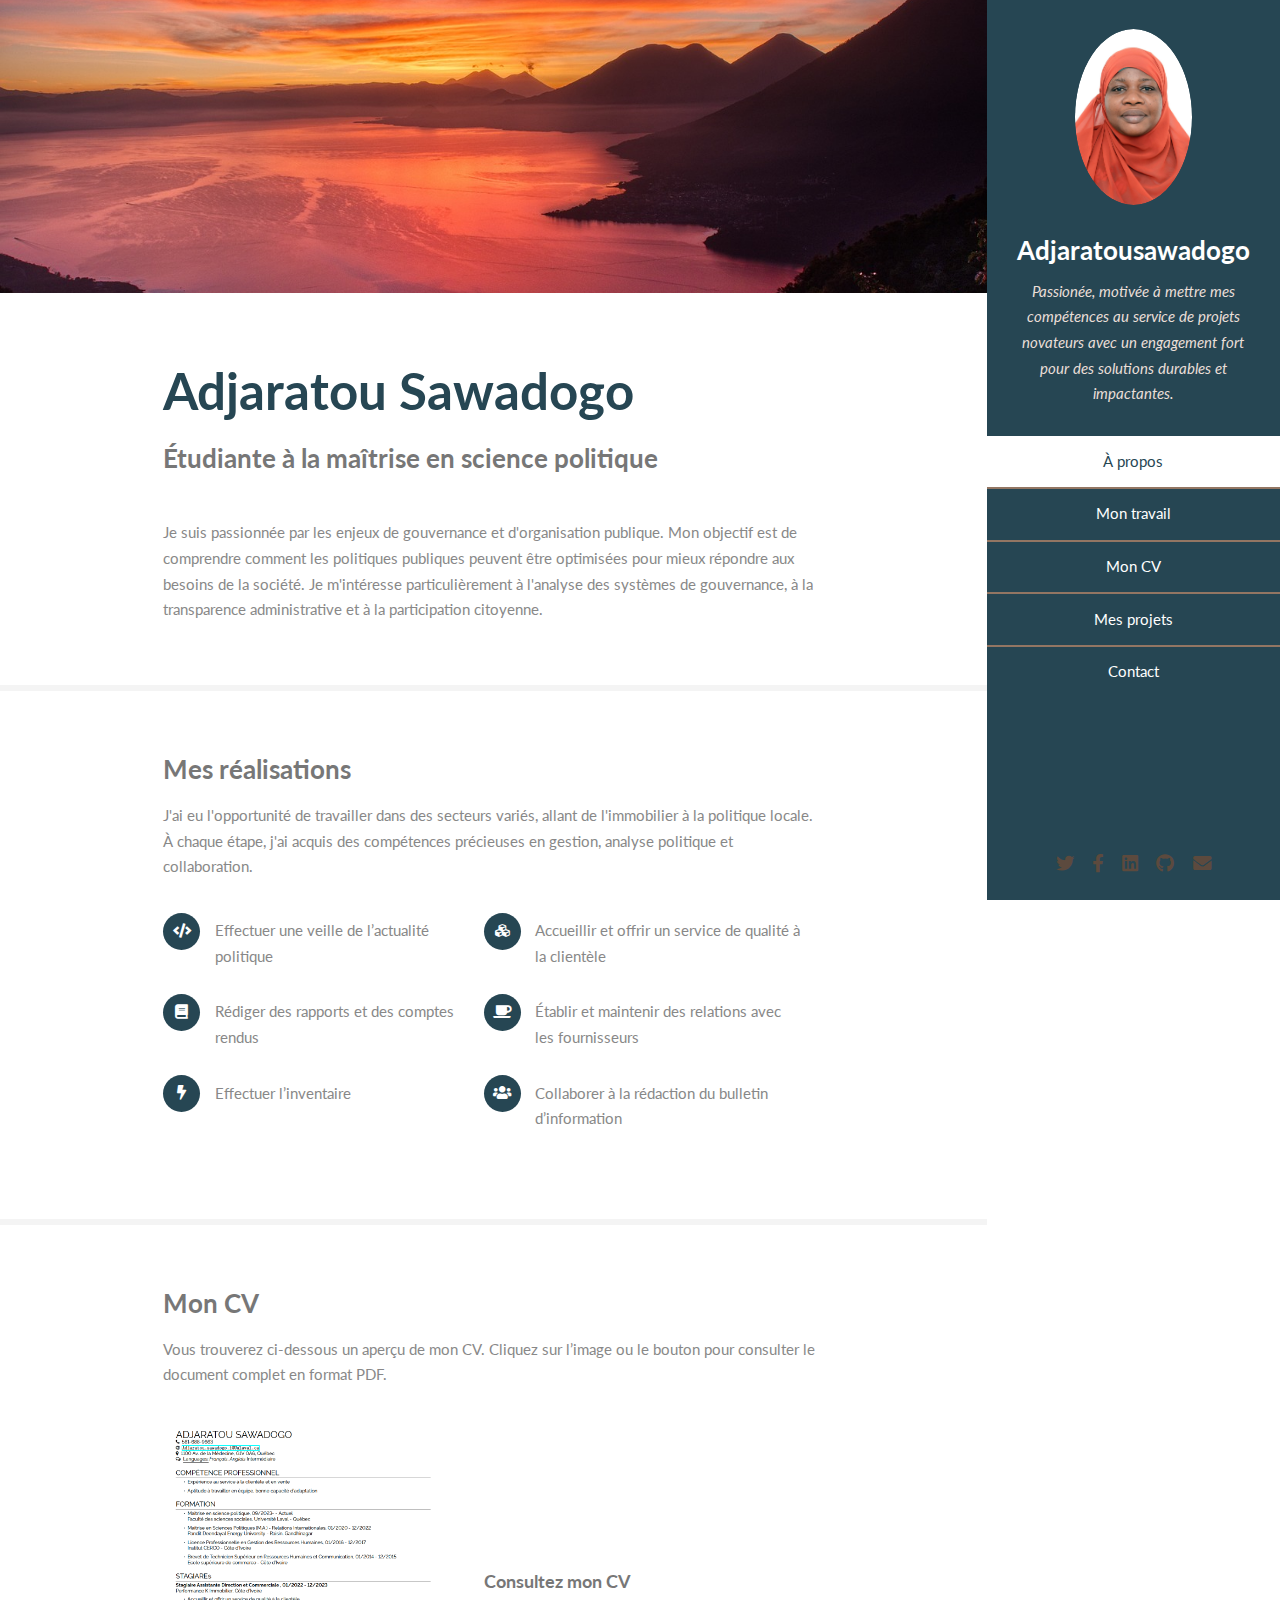
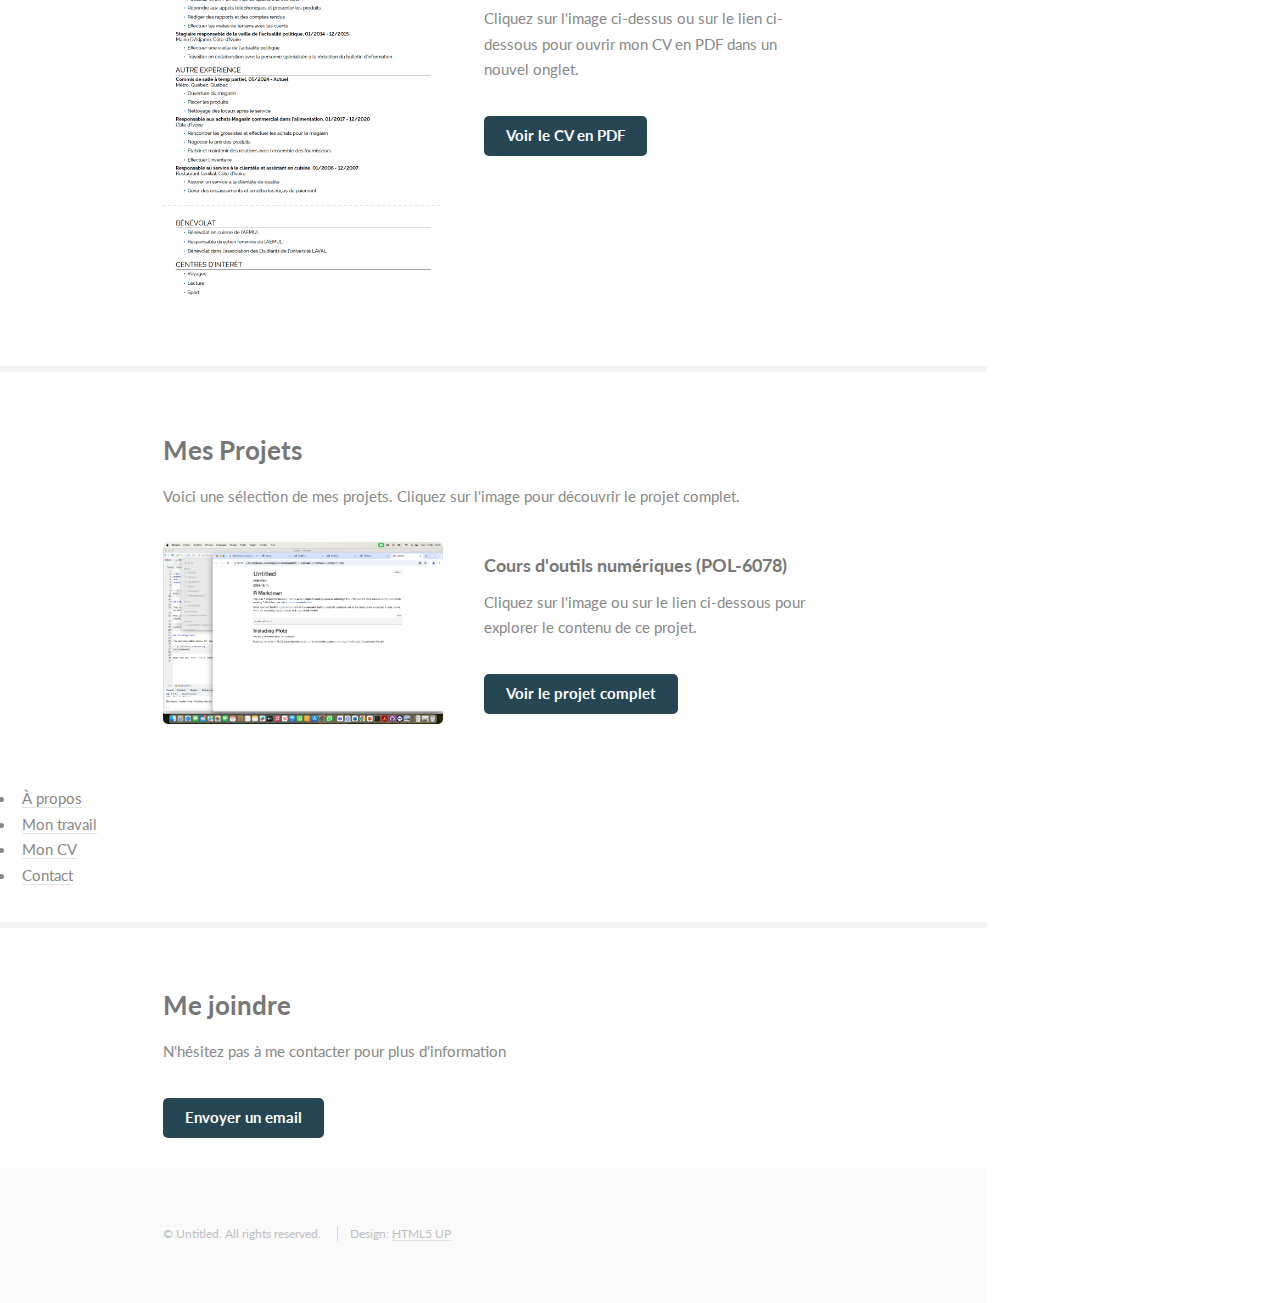
<file: index.html>
<!doctype html>
<!--
	Read Only by HTML5 UP
	html5up.net | @ajlkn
	Free for personal and commercial use under the CCA 3.0 license (html5up.net/license)
-->
<html>
  <head>
    <title>Peace</title>
    <meta charset="utf-8" />
    <meta
      name="viewport"
      content="width=device-width, initial-scale=1, user-scalable=no"
    />
    <link rel="stylesheet" href="assets/css/main.css" />
  </head>
  <body class="is-preload">
    <!-- Header -->
    <section id="header">
      <header>
        <span class="image avatar">
    <img src="images/adjara.jpeg" alt="Avatar">
    </span>
        <h1 id="logo"><a href="#">Adjaratousawadogo</a></h1>
        <p>
          
Passionée,  motivée à mettre mes compétences au service de projets novateurs avec un engagement fort pour des solutions durables et impactantes.<br />
           
        </p>
      </header>
      <nav id="nav">
        <ul>
          <li><a href="#one" class="active">À propos</a></li>
          <li><a href="#two">Mon travail</a></li>
          <li><a href="#three">Mon CV</a></li>
          <li><a href="#projets">Mes projets</a></li>
          <li><a href="#four">Contact</a></li>
          
        </ul>
      </nav>
      <footer>
        <ul class="icons">
          <li>
            <!-- Vous pouvez mettre en hyperlien vos reseaux sociaux en modifiant la valeur de href-->
            <a hrf="https://x.com/MLB/" class="icon brands fa-twitter"
              ><span class="label">Twitter</span></a
            >
          </li>
          <li>
            <a href="#" class="icon brands fa-facebook-f"
              ><span class="label">Facebook</span></a
            >
          </li>
          <li>
            <a href="#" class="icon brands fa-linkedin"
              ><span class="label">LinkedIn</span></a
            >
          </li>
          <li>
            <a href="#" class="icon brands fa-github"
              ><span class="label">Github</span></a
            >
          </li>
          <li>
            <a href="#" class="icon solid fa-envelope"
              ><span class="label">Email</span></a
            >
          </li>
        </ul>
      </footer>
    </section>

    <!-- Wrapper -->
    <div id="wrapper">
      <!-- Main -->
      <div id="main">
        <!-- One -->
        <section id="one">
          <div class="image main" data-position="center">
            <img src="images/peace.jpg" alt="" />
          </div>
          <div class="container">
            <header class="major">
              <h2>Adjaratou Sawadogo</h2>
              <p> Étudiante à la maîtrise en science politique 
</p>
            </header>
            <p>
      Je suis passionnée par les enjeux de gouvernance et d'organisation publique. Mon objectif est de comprendre comment les politiques publiques peuvent être optimisées pour mieux répondre aux besoins de la société. Je m'intéresse particulièrement à l'analyse des systèmes de gouvernance, à la transparence administrative et à la participation citoyenne. 
            </p>
          </div>
        </section>

        <!-- Two -->
        <section id="two">
          <div class="container">
            <h3>Mes réalisations</h3>
            <p>
              J'ai eu l'opportunité de travailler dans des secteurs variés, allant de l'immobilier à la politique locale. À chaque étape, j'ai acquis des compétences précieuses en gestion, analyse politique et collaboration.
            </p>
            <ul class="feature-icons">
              <li class="icon solid fa-code">
                	Effectuer une veille de l’actualité politique
              </li>
              <li class="icon solid fa-cubes">
                	Accueillir et offrir un service de qualité à la clientèle
              </li>
              <li class="icon solid fa-book">
                Rédiger des rapports et des comptes rendus
              </li>
              <li class="icon solid fa-coffee">	Établir et maintenir des relations avec les fournisseurs</li>
              <li class="icon solid fa-bolt">	Effectuer l’inventaire</li>
              <li class="icon solid fa-users">Collaborer à la rédaction du bulletin d’information</li>
            </ul>
          </div>
        </section>

        <!-- Three -->
	<section id="three">
	  <div class="container">
	    <h3>Mon CV</h3>
	    <p>
	      Vous trouverez ci-dessous un aperçu de mon CV. Cliquez sur l’image ou le bouton pour consulter le document complet en format PDF.
	    </p>
	    <div class="features">
	      <article>
		<!-- Aperçu du CV en image -->
		<a href="cv/AdjaratouCVLatex.pdf" class="image" target="_blank">
		  <img src="cv/cv.png" alt="Aperçu du CV" />
		</a>
		<div class="inner">
		  <h4>Consultez mon CV</h4>
		  <p>
		    Cliquez sur l'image ci-dessus ou sur le lien ci-dessous pour ouvrir mon CV en PDF dans un nouvel onglet.
		  </p>
		  <!-- Lien direct vers le CV en PDF -->
		  <p>
		    <a href="cv/AdjaratouCVLatex.pdf" target="_blank" class="button primary">
		      Voir le CV en PDF
		    </a>
		  </p>
		</div>
	      </article>
	    </div>
	  </div>
	</section>
<!-- Mes projets -->
	<section id="projets">
	  <div class="container">
	    <h3>Mes Projets</h3>
	    <p>
	      Voici une sélection de mes projets. Cliquez sur l'image pour découvrir le projet complet.
	    </p>
	    <div class="features">
	      <article>
	        <!-- Aperçu du projet en image -->
		<a href="cv/projet.html" class="image" target="_blank">
		  <img src="cv/projet.png" alt="Aperçu du projet" />
		</a>
	        <div class="inner">
	          <h4>Cours d'outils numériques (POL-6078)</h4>
	          <p>
	            Cliquez sur l'image ou sur le lien ci-dessous pour explorer le contenu de ce projet.
	          </p>
	          <!-- Lien direct vers le projet -->
	          <p>
	            <a href="cv/projet.html" target="_blank" class="button primary">
	              Voir le projet complet
	            </a>
	          </p>
	        </div>
	      </article>
	    </div>
	  </div>
	</section>
	       <nav id="nav">
   <ul>
     <li><a href="#one" class="active">À propos</a></li>
     <li><a href="#two">Mon travail</a></li>
     <li><a href="#three">Mon CV</a></li>
     <li><a href="#four">Contact</a></li>
   </ul>
 </nav>

        <!-- Four -->
        <section id="four">
          <div class="container">
            <h3>Me joindre</h3>
            <p>
              N'hésitez pas à me contacter pour plus d'information
            </p>
            <div class="row gtr-uniform">
              <div class="col-12">
                <a
                  href="mailto:adjaratousawadogo771@gmail.com?subject=Sujet&body=Votre message ici."
                  class="button primary"
                >
                  Envoyer un email
                </a>
                
                
              </div>
            </div>
          </div>
        </section>
        <!-- Five -->
        <!-- -->
      </div>

      <!-- Footer -->
      <section id="footer">
        <div class="container">
          <ul class="copyright">
            <li>&copy; Untitled. All rights reserved.</li>
            <li>Design: <a href="http://html5up.net">HTML5 UP</a></li>
          </ul>
        </div>
      </section>
    </div>

    <!-- Scripts -->
    <script src="assets/js/jquery.min.js"></script>
    <script src="assets/js/jquery.scrollex.min.js"></script>
    <script src="assets/js/jquery.scrolly.min.js"></script>
    <script src="assets/js/browser.min.js"></script>
    <script src="assets/js/breakpoints.min.js"></script>
    <script src="assets/js/util.js"></script>
    <script src="assets/js/main.js"></script>
  </body>
</html>
</file>
<file: assets/css/main.css>
@import url("fontawesome-all.min.css");
@import url("https://fonts.googleapis.com/css?family=Lato:400,400italic,700,700italic|Source+Code+Pro:400");

/*
	Read Only by HTML5 UP
	html5up.net | @ajlkn
	Free for personal and commercial use under the CCA 3.0 license (html5up.net/license)
*/

html,
body,
div,
span,
applet,
object,
iframe,
h1,
h2,
h3,
h4,
h5,
h6,
p,
blockquote,
pre,
a,
abbr,
acronym,
address,
big,
cite,
code,
del,
dfn,
em,
img,
ins,
kbd,
q,
s,
samp,
small,
strike,
strong,
sub,
sup,
tt,
var,
b,
u,
i,
center,
dl,
dt,
dd,
ol,
ul,
li,
fieldset,
form,
label,
legend,
table,
caption,
tbody,
tfoot,
thead,
tr,
th,
td,
article,
aside,
canvas,
details,
embed,
figure,
figcaption,
footer,
header,
hgroup,
menu,
nav,
output,
ruby,
section,
summary,
time,
mark,
audio,
video {
  margin: 0;
  padding: 0;
  border: 0;
  font-size: 100%;
  font: inherit;
  vertical-align: baseline;
}

article,
aside,
details,
figcaption,
figure,
footer,
header,
hgroup,
menu,
nav,
section {
  display: block;
}

body {
  line-height: 1;
}

ol,
ul {
  list-style: none;
}

blockquote,
q {
  quotes: none;
}

blockquote:before,
blockquote:after,
q:before,
q:after {
  content: "";
  content: none;
}

table {
  border-collapse: collapse;
  border-spacing: 0;
}

body {
  -webkit-text-size-adjust: none;
}

mark {
  background-color: transparent;
  color: inherit;
}

input::-moz-focus-inner {
  border: 0;
  padding: 0;
}

input,
select,
textarea {
  -moz-appearance: none;
  -webkit-appearance: none;
  -ms-appearance: none;
  appearance: none;
}

/* Basic */

html {
  box-sizing: border-box;
}

*,
*:before,
*:after {
  box-sizing: inherit;
}

body {
  background: #fff;
}

body.is-preload *,
body.is-preload *:before,
body.is-preload *:after {
  -moz-animation: none !important;
  -webkit-animation: none !important;
  -ms-animation: none !important;
  animation: none !important;
  -moz-transition: none !important;
  -webkit-transition: none !important;
  -ms-transition: none !important;
  transition: none !important;
}

body,
input,
select,
textarea {
  color: #888;
  font-family: "Lato", sans-serif;
  font-size: 16pt;
  font-weight: 400;
  line-height: 1.75em;
}

a {
  -moz-transition:
    color 0.2s ease-in-out,
    border-color 0.2s ease-in-out;
  -webkit-transition:
    color 0.2s ease-in-out,
    border-color 0.2s ease-in-out;
  -ms-transition:
    color 0.2s ease-in-out,
    border-color 0.2s ease-in-out;
  transition:
    color 0.2s ease-in-out,
    border-color 0.2s ease-in-out;
  border-bottom: solid 1px #e4e4e4;
  color: inherit;
  text-decoration: none;
}

a:hover {
  border-bottom-color: transparent;
  color: #264653 !important;
}

strong,
b {
  color: #777;
  font-weight: 700;
}

em,
i {
  font-style: italic;
}

p {
  margin: 0 0 2.25em 0;
}

h1,
h2,
h3,
h4,
h5,
h6 {
  color: #777;
  font-weight: 700;
  line-height: 1em;
  margin: 0 0 0.5625em 0;
}

h1 a,
h2 a,
h3 a,
h4 a,
h5 a,
h6 a {
  border: 0;
  color: inherit;
  text-decoration: none;
}

h2 {
  font-size: 2em;
  line-height: 1.5em;
}

h3 {
  font-size: 1.75em;
  line-height: 1.5em;
}

h4 {
  font-size: 1.25em;
  line-height: 1.5em;
}

h5 {
  font-size: 0.9em;
  line-height: 1.5em;
}

h6 {
  font-size: 0.7em;
  line-height: 1.5em;
}

sub {
  font-size: 0.8em;
  position: relative;
  top: 0.5em;
}

sup {
  font-size: 0.8em;
  position: relative;
  top: -0.5em;
}

hr {
  border: 0;
  border-bottom: solid 2px #f4f4f4;
  margin: 2.25em 0;
}

hr.major {
  margin: 3.375em 0;
}

blockquote {
  border-left: solid 8px #e4e4e4;
  font-style: italic;
  margin: 0 0 2.25em 0;
  padding: 0.5em 0 0.5em 2em;
}

code {
  background: #555;
  border-radius: 5px;
  color: #fff;
  font-family: "Source Code Pro", monospace;
  font-size: 0.9em;
  margin: 0 0.25em;
  padding: 0.25em 0.65em;
}

pre {
  font-family: "Source Code Pro", monospace;
  font-size: 0.9em;
  margin: 0 0 2.25em 0;
}

pre code {
  -webkit-overflow-scrolling: touch;
  display: block;
  line-height: 1.5em;
  overflow-x: auto;
  padding: 1em 1.5em;
}

.align-left {
  text-align: left;
}

.align-center {
  text-align: center;
}

.align-right {
  text-align: right;
}

/* Row */

.row {
  display: flex;
  flex-wrap: wrap;
  box-sizing: border-box;
  align-items: stretch;
}

.row > * {
  box-sizing: border-box;
}

.row.gtr-uniform > * > :last-child {
  margin-bottom: 0;
}

.row.aln-left {
  justify-content: flex-start;
}

.row.aln-center {
  justify-content: center;
}

.row.aln-right {
  justify-content: flex-end;
}

.row.aln-top {
  align-items: flex-start;
}

.row.aln-middle {
  align-items: center;
}

.row.aln-bottom {
  align-items: flex-end;
}

.row > .imp {
  order: -1;
}

.row > .col-1 {
  width: 8.33333%;
}

.row > .off-1 {
  margin-left: 8.33333%;
}

.row > .col-2 {
  width: 16.66667%;
}

.row > .off-2 {
  margin-left: 16.66667%;
}

.row > .col-3 {
  width: 25%;
}

.row > .off-3 {
  margin-left: 25%;
}

.row > .col-4 {
  width: 33.33333%;
}

.row > .off-4 {
  margin-left: 33.33333%;
}

.row > .col-5 {
  width: 41.66667%;
}

.row > .off-5 {
  margin-left: 41.66667%;
}

.row > .col-6 {
  width: 50%;
}

.row > .off-6 {
  margin-left: 50%;
}

.row > .col-7 {
  width: 58.33333%;
}

.row > .off-7 {
  margin-left: 58.33333%;
}

.row > .col-8 {
  width: 66.66667%;
}

.row > .off-8 {
  margin-left: 66.66667%;
}

.row > .col-9 {
  width: 75%;
}

.row > .off-9 {
  margin-left: 75%;
}

.row > .col-10 {
  width: 83.33333%;
}

.row > .off-10 {
  margin-left: 83.33333%;
}

.row > .col-11 {
  width: 91.66667%;
}

.row > .off-11 {
  margin-left: 91.66667%;
}

.row > .col-12 {
  width: 100%;
}

.row > .off-12 {
  margin-left: 100%;
}

.row.gtr-0 {
  margin-top: 0;
  margin-left: 0em;
}

.row.gtr-0 > * {
  padding: 0 0 0 0em;
}

.row.gtr-0.gtr-uniform {
  margin-top: 0em;
}

.row.gtr-0.gtr-uniform > * {
  padding-top: 0em;
}

.row.gtr-25 {
  margin-top: 0;
  margin-left: -0.5em;
}

.row.gtr-25 > * {
  padding: 0 0 0 0.5em;
}

.row.gtr-25.gtr-uniform {
  margin-top: -0.5em;
}

.row.gtr-25.gtr-uniform > * {
  padding-top: 0.5em;
}

.row.gtr-50 {
  margin-top: 0;
  margin-left: -1em;
}

.row.gtr-50 > * {
  padding: 0 0 0 1em;
}

.row.gtr-50.gtr-uniform {
  margin-top: -1em;
}

.row.gtr-50.gtr-uniform > * {
  padding-top: 1em;
}

.row {
  margin-top: 0;
  margin-left: -2em;
}

.row > * {
  padding: 0 0 0 2em;
}

.row.gtr-uniform {
  margin-top: -2em;
}

.row.gtr-uniform > * {
  padding-top: 2em;
}

.row.gtr-150 {
  margin-top: 0;
  margin-left: -3em;
}

.row.gtr-150 > * {
  padding: 0 0 0 3em;
}

.row.gtr-150.gtr-uniform {
  margin-top: -3em;
}

.row.gtr-150.gtr-uniform > * {
  padding-top: 3em;
}

.row.gtr-200 {
  margin-top: 0;
  margin-left: -4em;
}

.row.gtr-200 > * {
  padding: 0 0 0 4em;
}

.row.gtr-200.gtr-uniform {
  margin-top: -4em;
}

.row.gtr-200.gtr-uniform > * {
  padding-top: 4em;
}

@media screen and (max-width: 1680px) {
  .row {
    display: flex;
    flex-wrap: wrap;
    box-sizing: border-box;
    align-items: stretch;
  }

  .row > * {
    box-sizing: border-box;
  }

  .row.gtr-uniform > * > :last-child {
    margin-bottom: 0;
  }

  .row.aln-left {
    justify-content: flex-start;
  }

  .row.aln-center {
    justify-content: center;
  }

  .row.aln-right {
    justify-content: flex-end;
  }

  .row.aln-top {
    align-items: flex-start;
  }

  .row.aln-middle {
    align-items: center;
  }

  .row.aln-bottom {
    align-items: flex-end;
  }

  .row > .imp-xlarge {
    order: -1;
  }

  .row > .col-1-xlarge {
    width: 8.33333%;
  }

  .row > .off-1-xlarge {
    margin-left: 8.33333%;
  }

  .row > .col-2-xlarge {
    width: 16.66667%;
  }

  .row > .off-2-xlarge {
    margin-left: 16.66667%;
  }

  .row > .col-3-xlarge {
    width: 25%;
  }

  .row > .off-3-xlarge {
    margin-left: 25%;
  }

  .row > .col-4-xlarge {
    width: 33.33333%;
  }

  .row > .off-4-xlarge {
    margin-left: 33.33333%;
  }

  .row > .col-5-xlarge {
    width: 41.66667%;
  }

  .row > .off-5-xlarge {
    margin-left: 41.66667%;
  }

  .row > .col-6-xlarge {
    width: 50%;
  }

  .row > .off-6-xlarge {
    margin-left: 50%;
  }

  .row > .col-7-xlarge {
    width: 58.33333%;
  }

  .row > .off-7-xlarge {
    margin-left: 58.33333%;
  }

  .row > .col-8-xlarge {
    width: 66.66667%;
  }

  .row > .off-8-xlarge {
    margin-left: 66.66667%;
  }

  .row > .col-9-xlarge {
    width: 75%;
  }

  .row > .off-9-xlarge {
    margin-left: 75%;
  }

  .row > .col-10-xlarge {
    width: 83.33333%;
  }

  .row > .off-10-xlarge {
    margin-left: 83.33333%;
  }

  .row > .col-11-xlarge {
    width: 91.66667%;
  }

  .row > .off-11-xlarge {
    margin-left: 91.66667%;
  }

  .row > .col-12-xlarge {
    width: 100%;
  }

  .row > .off-12-xlarge {
    margin-left: 100%;
  }

  .row.gtr-0 {
    margin-top: 0;
    margin-left: 0em;
  }

  .row.gtr-0 > * {
    padding: 0 0 0 0em;
  }

  .row.gtr-0.gtr-uniform {
    margin-top: 0em;
  }

  .row.gtr-0.gtr-uniform > * {
    padding-top: 0em;
  }

  .row.gtr-25 {
    margin-top: 0;
    margin-left: -0.5em;
  }

  .row.gtr-25 > * {
    padding: 0 0 0 0.5em;
  }

  .row.gtr-25.gtr-uniform {
    margin-top: -0.5em;
  }

  .row.gtr-25.gtr-uniform > * {
    padding-top: 0.5em;
  }

  .row.gtr-50 {
    margin-top: 0;
    margin-left: -1em;
  }

  .row.gtr-50 > * {
    padding: 0 0 0 1em;
  }

  .row.gtr-50.gtr-uniform {
    margin-top: -1em;
  }

  .row.gtr-50.gtr-uniform > * {
    padding-top: 1em;
  }

  .row {
    margin-top: 0;
    margin-left: -2em;
  }

  .row > * {
    padding: 0 0 0 2em;
  }

  .row.gtr-uniform {
    margin-top: -2em;
  }

  .row.gtr-uniform > * {
    padding-top: 2em;
  }

  .row.gtr-150 {
    margin-top: 0;
    margin-left: -3em;
  }

  .row.gtr-150 > * {
    padding: 0 0 0 3em;
  }

  .row.gtr-150.gtr-uniform {
    margin-top: -3em;
  }

  .row.gtr-150.gtr-uniform > * {
    padding-top: 3em;
  }

  .row.gtr-200 {
    margin-top: 0;
    margin-left: -4em;
  }

  .row.gtr-200 > * {
    padding: 0 0 0 4em;
  }

  .row.gtr-200.gtr-uniform {
    margin-top: -4em;
  }

  .row.gtr-200.gtr-uniform > * {
    padding-top: 4em;
  }
}

@media screen and (max-width: 1280px) {
  .row {
    display: flex;
    flex-wrap: wrap;
    box-sizing: border-box;
    align-items: stretch;
  }

  .row > * {
    box-sizing: border-box;
  }

  .row.gtr-uniform > * > :last-child {
    margin-bottom: 0;
  }

  .row.aln-left {
    justify-content: flex-start;
  }

  .row.aln-center {
    justify-content: center;
  }

  .row.aln-right {
    justify-content: flex-end;
  }

  .row.aln-top {
    align-items: flex-start;
  }

  .row.aln-middle {
    align-items: center;
  }

  .row.aln-bottom {
    align-items: flex-end;
  }

  .row > .imp-large {
    order: -1;
  }

  .row > .col-1-large {
    width: 8.33333%;
  }

  .row > .off-1-large {
    margin-left: 8.33333%;
  }

  .row > .col-2-large {
    width: 16.66667%;
  }

  .row > .off-2-large {
    margin-left: 16.66667%;
  }

  .row > .col-3-large {
    width: 25%;
  }

  .row > .off-3-large {
    margin-left: 25%;
  }

  .row > .col-4-large {
    width: 33.33333%;
  }

  .row > .off-4-large {
    margin-left: 33.33333%;
  }

  .row > .col-5-large {
    width: 41.66667%;
  }

  .row > .off-5-large {
    margin-left: 41.66667%;
  }

  .row > .col-6-large {
    width: 50%;
  }

  .row > .off-6-large {
    margin-left: 50%;
  }

  .row > .col-7-large {
    width: 58.33333%;
  }

  .row > .off-7-large {
    margin-left: 58.33333%;
  }

  .row > .col-8-large {
    width: 66.66667%;
  }

  .row > .off-8-large {
    margin-left: 66.66667%;
  }

  .row > .col-9-large {
    width: 75%;
  }

  .row > .off-9-large {
    margin-left: 75%;
  }

  .row > .col-10-large {
    width: 83.33333%;
  }

  .row > .off-10-large {
    margin-left: 83.33333%;
  }

  .row > .col-11-large {
    width: 91.66667%;
  }

  .row > .off-11-large {
    margin-left: 91.66667%;
  }

  .row > .col-12-large {
    width: 100%;
  }

  .row > .off-12-large {
    margin-left: 100%;
  }

  .row.gtr-0 {
    margin-top: 0;
    margin-left: 0em;
  }

  .row.gtr-0 > * {
    padding: 0 0 0 0em;
  }

  .row.gtr-0.gtr-uniform {
    margin-top: 0em;
  }

  .row.gtr-0.gtr-uniform > * {
    padding-top: 0em;
  }

  .row.gtr-25 {
    margin-top: 0;
    margin-left: -0.375em;
  }

  .row.gtr-25 > * {
    padding: 0 0 0 0.375em;
  }

  .row.gtr-25.gtr-uniform {
    margin-top: -0.375em;
  }

  .row.gtr-25.gtr-uniform > * {
    padding-top: 0.375em;
  }

  .row.gtr-50 {
    margin-top: 0;
    margin-left: -0.75em;
  }

  .row.gtr-50 > * {
    padding: 0 0 0 0.75em;
  }

  .row.gtr-50.gtr-uniform {
    margin-top: -0.75em;
  }

  .row.gtr-50.gtr-uniform > * {
    padding-top: 0.75em;
  }

  .row {
    margin-top: 0;
    margin-left: -1.5em;
  }

  .row > * {
    padding: 0 0 0 1.5em;
  }

  .row.gtr-uniform {
    margin-top: -1.5em;
  }

  .row.gtr-uniform > * {
    padding-top: 1.5em;
  }

  .row.gtr-150 {
    margin-top: 0;
    margin-left: -2.25em;
  }

  .row.gtr-150 > * {
    padding: 0 0 0 2.25em;
  }

  .row.gtr-150.gtr-uniform {
    margin-top: -2.25em;
  }

  .row.gtr-150.gtr-uniform > * {
    padding-top: 2.25em;
  }

  .row.gtr-200 {
    margin-top: 0;
    margin-left: -3em;
  }

  .row.gtr-200 > * {
    padding: 0 0 0 3em;
  }

  .row.gtr-200.gtr-uniform {
    margin-top: -3em;
  }

  .row.gtr-200.gtr-uniform > * {
    padding-top: 3em;
  }
}

@media screen and (max-width: 1024px) {
  .row {
    display: flex;
    flex-wrap: wrap;
    box-sizing: border-box;
    align-items: stretch;
  }

  .row > * {
    box-sizing: border-box;
  }

  .row.gtr-uniform > * > :last-child {
    margin-bottom: 0;
  }

  .row.aln-left {
    justify-content: flex-start;
  }

  .row.aln-center {
    justify-content: center;
  }

  .row.aln-right {
    justify-content: flex-end;
  }

  .row.aln-top {
    align-items: flex-start;
  }

  .row.aln-middle {
    align-items: center;
  }

  .row.aln-bottom {
    align-items: flex-end;
  }

  .row > .imp-medium {
    order: -1;
  }

  .row > .col-1-medium {
    width: 8.33333%;
  }

  .row > .off-1-medium {
    margin-left: 8.33333%;
  }

  .row > .col-2-medium {
    width: 16.66667%;
  }

  .row > .off-2-medium {
    margin-left: 16.66667%;
  }

  .row > .col-3-medium {
    width: 25%;
  }

  .row > .off-3-medium {
    margin-left: 25%;
  }

  .row > .col-4-medium {
    width: 33.33333%;
  }

  .row > .off-4-medium {
    margin-left: 33.33333%;
  }

  .row > .col-5-medium {
    width: 41.66667%;
  }

  .row > .off-5-medium {
    margin-left: 41.66667%;
  }

  .row > .col-6-medium {
    width: 50%;
  }

  .row > .off-6-medium {
    margin-left: 50%;
  }

  .row > .col-7-medium {
    width: 58.33333%;
  }

  .row > .off-7-medium {
    margin-left: 58.33333%;
  }

  .row > .col-8-medium {
    width: 66.66667%;
  }

  .row > .off-8-medium {
    margin-left: 66.66667%;
  }

  .row > .col-9-medium {
    width: 75%;
  }

  .row > .off-9-medium {
    margin-left: 75%;
  }

  .row > .col-10-medium {
    width: 83.33333%;
  }

  .row > .off-10-medium {
    margin-left: 83.33333%;
  }

  .row > .col-11-medium {
    width: 91.66667%;
  }

  .row > .off-11-medium {
    margin-left: 91.66667%;
  }

  .row > .col-12-medium {
    width: 100%;
  }

  .row > .off-12-medium {
    margin-left: 100%;
  }

  .row.gtr-0 {
    margin-top: 0;
    margin-left: 0em;
  }

  .row.gtr-0 > * {
    padding: 0 0 0 0em;
  }

  .row.gtr-0.gtr-uniform {
    margin-top: 0em;
  }

  .row.gtr-0.gtr-uniform > * {
    padding-top: 0em;
  }

  .row.gtr-25 {
    margin-top: 0;
    margin-left: -0.375em;
  }

  .row.gtr-25 > * {
    padding: 0 0 0 0.375em;
  }

  .row.gtr-25.gtr-uniform {
    margin-top: -0.375em;
  }

  .row.gtr-25.gtr-uniform > * {
    padding-top: 0.375em;
  }

  .row.gtr-50 {
    margin-top: 0;
    margin-left: -0.75em;
  }

  .row.gtr-50 > * {
    padding: 0 0 0 0.75em;
  }

  .row.gtr-50.gtr-uniform {
    margin-top: -0.75em;
  }

  .row.gtr-50.gtr-uniform > * {
    padding-top: 0.75em;
  }

  .row {
    margin-top: 0;
    margin-left: -1.5em;
  }

  .row > * {
    padding: 0 0 0 1.5em;
  }

  .row.gtr-uniform {
    margin-top: -1.5em;
  }

  .row.gtr-uniform > * {
    padding-top: 1.5em;
  }

  .row.gtr-150 {
    margin-top: 0;
    margin-left: -2.25em;
  }

  .row.gtr-150 > * {
    padding: 0 0 0 2.25em;
  }

  .row.gtr-150.gtr-uniform {
    margin-top: -2.25em;
  }

  .row.gtr-150.gtr-uniform > * {
    padding-top: 2.25em;
  }

  .row.gtr-200 {
    margin-top: 0;
    margin-left: -3em;
  }

  .row.gtr-200 > * {
    padding: 0 0 0 3em;
  }

  .row.gtr-200.gtr-uniform {
    margin-top: -3em;
  }

  .row.gtr-200.gtr-uniform > * {
    padding-top: 3em;
  }
}

@media screen and (max-width: 736px) {
  .row {
    display: flex;
    flex-wrap: wrap;
    box-sizing: border-box;
    align-items: stretch;
  }

  .row > * {
    box-sizing: border-box;
  }

  .row.gtr-uniform > * > :last-child {
    margin-bottom: 0;
  }

  .row.aln-left {
    justify-content: flex-start;
  }

  .row.aln-center {
    justify-content: center;
  }

  .row.aln-right {
    justify-content: flex-end;
  }

  .row.aln-top {
    align-items: flex-start;
  }

  .row.aln-middle {
    align-items: center;
  }

  .row.aln-bottom {
    align-items: flex-end;
  }

  .row > .imp-small {
    order: -1;
  }

  .row > .col-1-small {
    width: 8.33333%;
  }

  .row > .off-1-small {
    margin-left: 8.33333%;
  }

  .row > .col-2-small {
    width: 16.66667%;
  }

  .row > .off-2-small {
    margin-left: 16.66667%;
  }

  .row > .col-3-small {
    width: 25%;
  }

  .row > .off-3-small {
    margin-left: 25%;
  }

  .row > .col-4-small {
    width: 33.33333%;
  }

  .row > .off-4-small {
    margin-left: 33.33333%;
  }

  .row > .col-5-small {
    width: 41.66667%;
  }

  .row > .off-5-small {
    margin-left: 41.66667%;
  }

  .row > .col-6-small {
    width: 50%;
  }

  .row > .off-6-small {
    margin-left: 50%;
  }

  .row > .col-7-small {
    width: 58.33333%;
  }

  .row > .off-7-small {
    margin-left: 58.33333%;
  }

  .row > .col-8-small {
    width: 66.66667%;
  }

  .row > .off-8-small {
    margin-left: 66.66667%;
  }

  .row > .col-9-small {
    width: 75%;
  }

  .row > .off-9-small {
    margin-left: 75%;
  }

  .row > .col-10-small {
    width: 83.33333%;
  }

  .row > .off-10-small {
    margin-left: 83.33333%;
  }

  .row > .col-11-small {
    width: 91.66667%;
  }

  .row > .off-11-small {
    margin-left: 91.66667%;
  }

  .row > .col-12-small {
    width: 100%;
  }

  .row > .off-12-small {
    margin-left: 100%;
  }

  .row.gtr-0 {
    margin-top: 0;
    margin-left: 0em;
  }

  .row.gtr-0 > * {
    padding: 0 0 0 0em;
  }

  .row.gtr-0.gtr-uniform {
    margin-top: 0em;
  }

  .row.gtr-0.gtr-uniform > * {
    padding-top: 0em;
  }

  .row.gtr-25 {
    margin-top: 0;
    margin-left: -0.3125em;
  }

  .row.gtr-25 > * {
    padding: 0 0 0 0.3125em;
  }

  .row.gtr-25.gtr-uniform {
    margin-top: -0.3125em;
  }

  .row.gtr-25.gtr-uniform > * {
    padding-top: 0.3125em;
  }

  .row.gtr-50 {
    margin-top: 0;
    margin-left: -0.625em;
  }

  .row.gtr-50 > * {
    padding: 0 0 0 0.625em;
  }

  .row.gtr-50.gtr-uniform {
    margin-top: -0.625em;
  }

  .row.gtr-50.gtr-uniform > * {
    padding-top: 0.625em;
  }

  .row {
    margin-top: 0;
    margin-left: -1.25em;
  }

  .row > * {
    padding: 0 0 0 1.25em;
  }

  .row.gtr-uniform {
    margin-top: -1.25em;
  }

  .row.gtr-uniform > * {
    padding-top: 1.25em;
  }

  .row.gtr-150 {
    margin-top: 0;
    margin-left: -1.875em;
  }

  .row.gtr-150 > * {
    padding: 0 0 0 1.875em;
  }

  .row.gtr-150.gtr-uniform {
    margin-top: -1.875em;
  }

  .row.gtr-150.gtr-uniform > * {
    padding-top: 1.875em;
  }

  .row.gtr-200 {
    margin-top: 0;
    margin-left: -2.5em;
  }

  .row.gtr-200 > * {
    padding: 0 0 0 2.5em;
  }

  .row.gtr-200.gtr-uniform {
    margin-top: -2.5em;
  }

  .row.gtr-200.gtr-uniform > * {
    padding-top: 2.5em;
  }
}

@media screen and (max-width: 480px) {
  .row {
    display: flex;
    flex-wrap: wrap;
    box-sizing: border-box;
    align-items: stretch;
  }

  .row > * {
    box-sizing: border-box;
  }

  .row.gtr-uniform > * > :last-child {
    margin-bottom: 0;
  }

  .row.aln-left {
    justify-content: flex-start;
  }

  .row.aln-center {
    justify-content: center;
  }

  .row.aln-right {
    justify-content: flex-end;
  }

  .row.aln-top {
    align-items: flex-start;
  }

  .row.aln-middle {
    align-items: center;
  }

  .row.aln-bottom {
    align-items: flex-end;
  }

  .row > .imp-xsmall {
    order: -1;
  }

  .row > .col-1-xsmall {
    width: 8.33333%;
  }

  .row > .off-1-xsmall {
    margin-left: 8.33333%;
  }

  .row > .col-2-xsmall {
    width: 16.66667%;
  }

  .row > .off-2-xsmall {
    margin-left: 16.66667%;
  }

  .row > .col-3-xsmall {
    width: 25%;
  }

  .row > .off-3-xsmall {
    margin-left: 25%;
  }

  .row > .col-4-xsmall {
    width: 33.33333%;
  }

  .row > .off-4-xsmall {
    margin-left: 33.33333%;
  }

  .row > .col-5-xsmall {
    width: 41.66667%;
  }

  .row > .off-5-xsmall {
    margin-left: 41.66667%;
  }

  .row > .col-6-xsmall {
    width: 50%;
  }

  .row > .off-6-xsmall {
    margin-left: 50%;
  }

  .row > .col-7-xsmall {
    width: 58.33333%;
  }

  .row > .off-7-xsmall {
    margin-left: 58.33333%;
  }

  .row > .col-8-xsmall {
    width: 66.66667%;
  }

  .row > .off-8-xsmall {
    margin-left: 66.66667%;
  }

  .row > .col-9-xsmall {
    width: 75%;
  }

  .row > .off-9-xsmall {
    margin-left: 75%;
  }

  .row > .col-10-xsmall {
    width: 83.33333%;
  }

  .row > .off-10-xsmall {
    margin-left: 83.33333%;
  }

  .row > .col-11-xsmall {
    width: 91.66667%;
  }

  .row > .off-11-xsmall {
    margin-left: 91.66667%;
  }

  .row > .col-12-xsmall {
    width: 100%;
  }

  .row > .off-12-xsmall {
    margin-left: 100%;
  }

  .row.gtr-0 {
    margin-top: 0;
    margin-left: 0em;
  }

  .row.gtr-0 > * {
    padding: 0 0 0 0em;
  }

  .row.gtr-0.gtr-uniform {
    margin-top: 0em;
  }

  .row.gtr-0.gtr-uniform > * {
    padding-top: 0em;
  }

  .row.gtr-25 {
    margin-top: 0;
    margin-left: -0.3125em;
  }

  .row.gtr-25 > * {
    padding: 0 0 0 0.3125em;
  }

  .row.gtr-25.gtr-uniform {
    margin-top: -0.3125em;
  }

  .row.gtr-25.gtr-uniform > * {
    padding-top: 0.3125em;
  }

  .row.gtr-50 {
    margin-top: 0;
    margin-left: -0.625em;
  }

  .row.gtr-50 > * {
    padding: 0 0 0 0.625em;
  }

  .row.gtr-50.gtr-uniform {
    margin-top: -0.625em;
  }

  .row.gtr-50.gtr-uniform > * {
    padding-top: 0.625em;
  }

  .row {
    margin-top: 0;
    margin-left: -1.25em;
  }

  .row > * {
    padding: 0 0 0 1.25em;
  }

  .row.gtr-uniform {
    margin-top: -1.25em;
  }

  .row.gtr-uniform > * {
    padding-top: 1.25em;
  }

  .row.gtr-150 {
    margin-top: 0;
    margin-left: -1.875em;
  }

  .row.gtr-150 > * {
    padding: 0 0 0 1.875em;
  }

  .row.gtr-150.gtr-uniform {
    margin-top: -1.875em;
  }

  .row.gtr-150.gtr-uniform > * {
    padding-top: 1.875em;
  }

  .row.gtr-200 {
    margin-top: 0;
    margin-left: -2.5em;
  }

  .row.gtr-200 > * {
    padding: 0 0 0 2.5em;
  }

  .row.gtr-200.gtr-uniform {
    margin-top: -2.5em;
  }

  .row.gtr-200.gtr-uniform > * {
    padding-top: 2.5em;
  }
}

/* Container */

.container {
  margin: 0 auto;
  max-width: calc(100% - 4.5em);
  width: 45em;
}

.container.xsmall {
  width: 11.25em;
}

.container.small {
  width: 22.5em;
}

.container.medium {
  width: 33.75em;
}

.container.large {
  width: 56.25em;
}

.container.xlarge {
  width: 67.5em;
}

.container.max {
  width: 100%;
}

@media screen and (max-width: 1024px) {
  .container {
    width: 100% !important;
  }
}

@media screen and (max-width: 480px) {
  .container {
    max-width: calc(100% - 3.375em);
  }
}

/* Section/Article */

section.special,
article.special {
  text-align: center;
}

header p {
  color: #aaa;
  position: relative;
  margin: 0 0 1.6875em 0;
}

header h2 + p {
  font-size: 1.25em;
  margin-top: -0.5em;
  line-height: 1.5em;
}

header h3 + p {
  font-size: 1.1em;
  margin-top: -0.35em;
  line-height: 1.5em;
}

header h4 + p,
header h5 + p,
header h6 + p {
  font-size: 0.9em;
  margin-top: -0.25em;
  line-height: 1.5em;
}

header.major h2 {
  color: #264653;
  font-size: 3.5em;
}

header.major h2 + p {
  color: #777;
  font-size: 1.75em;
  font-weight: 700;
  margin-top: -0.75em;
}

/* Form */

form {
  margin: 0 0 2.25em 0;
}

label {
  color: #777;
  display: block;
  font-size: 0.9em;
  font-weight: 700;
  margin: 0 0 1.125em 0;
}

input::-moz-focus-inner {
  border: 0;
  padding: 0;
}

input[type="text"],
input[type="password"],
input[type="email"],
select,
textarea {
  -moz-appearance: none;
  -webkit-appearance: none;
  -ms-appearance: none;
  appearance: none;
  border-radius: 5px;
  border: none;
  border: solid 2px #e4e4e4;
  color: inherit;
  display: block;
  outline: 0;
  padding: 0 1em;
  text-decoration: none;
  width: 100%;
}

input[type="text"]:invalid,
input[type="password"]:invalid,
input[type="email"]:invalid,
select:invalid,
textarea:invalid {
  box-shadow: none;
}

input[type="text"]:focus,
input[type="password"]:focus,
input[type="email"]:focus,
select:focus,
textarea:focus {
  border-color: #264653;
}

select {
  background-image: url("data:image/svg+xml;charset=utf8,%3Csvg xmlns='http://www.w3.org/2000/svg' width='40' height='40' preserveAspectRatio='none' viewBox='0 0 40 40'%3E%3Cpath d='M9.4,12.3l10.4,10.4l10.4-10.4c0.2-0.2,0.5-0.4,0.9-0.4c0.3,0,0.6,0.1,0.9,0.4l3.3,3.3c0.2,0.2,0.4,0.5,0.4,0.9 c0,0.4-0.1,0.6-0.4,0.9L20.7,31.9c-0.2,0.2-0.5,0.4-0.9,0.4c-0.3,0-0.6-0.1-0.9-0.4L4.3,17.3c-0.2-0.2-0.4-0.5-0.4-0.9 c0-0.4,0.1-0.6,0.4-0.9l3.3-3.3c0.2-0.2,0.5-0.4,0.9-0.4S9.1,12.1,9.4,12.3z' fill='%23e4e4e4' /%3E%3C/svg%3E");
  background-size: 1.25em;
  background-repeat: no-repeat;
  background-position: calc(100% - 1em) center;
  height: 2.75em;
  padding-right: 2.75em;
  text-overflow: ellipsis;
}

select option {
  color: #777;
  background: #fff;
}

select:focus::-ms-value {
  background-color: transparent;
}

select::-ms-expand {
  display: none;
}

input[type="text"],
input[type="password"],
input[type="email"],
select {
  height: 2.75em;
}

textarea {
  padding: 0.75em 1em;
}

input[type="checkbox"],
input[type="radio"] {
  -moz-appearance: none;
  -webkit-appearance: none;
  -ms-appearance: none;
  appearance: none;
  display: block;
  float: left;
  margin-right: -2em;
  opacity: 0;
  width: 1em;
  z-index: -1;
}

input[type="checkbox"] + label,
input[type="radio"] + label {
  text-decoration: none;
  color: #888;
  cursor: pointer;
  display: inline-block;
  font-size: 1em;
  font-weight: 400;
  padding-left: 2.4em;
  padding-right: 0.75em;
  position: relative;
}

input[type="checkbox"] + label:before,
input[type="radio"] + label:before {
  -moz-osx-font-smoothing: grayscale;
  -webkit-font-smoothing: antialiased;
  display: inline-block;
  font-style: normal;
  font-variant: normal;
  text-rendering: auto;
  line-height: 1;
  text-transform: none !important;
  font-family: "Font Awesome 5 Free";
  font-weight: 900;
}

input[type="checkbox"] + label:before,
input[type="radio"] + label:before {
  background: #fafafa;
  border-radius: 5px;
  border: solid 2px #e4e4e4;
  content: "";
  display: inline-block;
  font-size: 0.8em;
  height: 2.0625em;
  left: 0;
  line-height: 2.0625em;
  position: absolute;
  text-align: center;
  top: 0;
  width: 2.0625em;
}

input[type="checkbox"]:checked + label:before,
input[type="radio"]:checked + label:before {
  background: #989898;
  border-color: #989898;
  color: #ffffff;
  content: "\f00c";
}

input[type="checkbox"]:focus + label:before,
input[type="radio"]:focus + label:before {
  border-color: #264653;
}

input[type="checkbox"] + label:before {
  border-radius: 5px;
}

input[type="radio"] + label:before {
  border-radius: 100%;
}

::-webkit-input-placeholder {
  color: #aaa !important;
  font-style: italic;
  opacity: 1;
}

:-moz-placeholder {
  color: #aaa !important;
  font-style: italic;
  opacity: 1;
}

::-moz-placeholder {
  color: #aaa !important;
  font-style: italic;
  opacity: 1;
}

:-ms-input-placeholder {
  color: #aaa !important;
  font-style: italic;
  opacity: 1;
}

/* Box */

.box {
  border-radius: 5px;
  border: solid 2px #e4e4e4;
  margin-bottom: 2.25em;
  padding: 1.5em;
}

.box > :last-child,
.box > :last-child > :last-child,
.box > :last-child > :last-child > :last-child {
  margin-bottom: 0;
}

.box.alt {
  border: 0;
  border-radius: 0;
  padding: 0;
}

/* Icon */

.icon {
  text-decoration: none;
  border-bottom: none;
  position: relative;
}

.icon:before {
  -moz-osx-font-smoothing: grayscale;
  -webkit-font-smoothing: antialiased;
  display: inline-block;
  font-style: normal;
  font-variant: normal;
  text-rendering: auto;
  line-height: 1;
  text-transform: none !important;
  font-family: "Font Awesome 5 Free";
  font-weight: 400;
}

.icon > .label {
  display: none;
}

.icon:before {
  line-height: inherit;
}

.icon.solid:before {
  font-weight: 900;
}

.icon.brands:before {
  font-family: "Font Awesome 5 Brands";
}

/* Image */

.image {
  border-radius: 5px;
  border: 0;
  display: inline-block;
  position: relative;
}

.image[data-position] img {
  -moz-object-fit: cover;
  -webkit-object-fit: cover;
  -ms-object-fit: cover;
  object-fit: cover;
  display: block;
  position: absolute;
  top: 0;
  left: 0;
  width: 100%;
  height: 100%;
}

.image[data-position="top left"] img {
  -moz-object-position: top left;
  -webkit-object-position: top left;
  -ms-object-position: top left;
  object-position: top left;
}

.image[data-position="top"] img {
  -moz-object-position: top;
  -webkit-object-position: top;
  -ms-object-position: top;
  object-position: top;
}

.image[data-position="top right"] img {
  -moz-object-position: top right;
  -webkit-object-position: top right;
  -ms-object-position: top right;
  object-position: top right;
}

.image[data-position="right"] img {
  -moz-object-position: right;
  -webkit-object-position: right;
  -ms-object-position: right;
  object-position: right;
}

.image[data-position="bottom right"] img {
  -moz-object-position: bottom right;
  -webkit-object-position: bottom right;
  -ms-object-position: bottom right;
  object-position: bottom right;
}

.image[data-position="bottom"] img {
  -moz-object-position: bottom;
  -webkit-object-position: bottom;
  -ms-object-position: bottom;
  object-position: bottom;
}

.image[data-position="bottom left"] img {
  -moz-object-position: bottom left;
  -webkit-object-position: bottom left;
  -ms-object-position: bottom left;
  object-position: bottom left;
}

.image[data-position="left"] img {
  -moz-object-position: left;
  -webkit-object-position: left;
  -ms-object-position: left;
  object-position: left;
}

.image[data-position="center"] img {
  -moz-object-position: center;
  -webkit-object-position: center;
  -ms-object-position: center;
  object-position: center;
}

.image[data-position="25% 25%"] img {
  -moz-object-position: 25% 25%;
  -webkit-object-position: 25% 25%;
  -ms-object-position: 25% 25%;
  object-position: 25% 25%;
}

.image[data-position="75% 25%"] img {
  -moz-object-position: 75% 25%;
  -webkit-object-position: 75% 25%;
  -ms-object-position: 75% 25%;
  object-position: 75% 25%;
}

.image[data-position="75% 75%"] img {
  -moz-object-position: 75% 75%;
  -webkit-object-position: 75% 75%;
  -ms-object-position: 75% 75%;
  object-position: 75% 75%;
}

.image[data-position="25% 75%"] img {
  -moz-object-position: 25% 75%;
  -webkit-object-position: 25% 75%;
  -ms-object-position: 25% 75%;
  object-position: 25% 75%;
}

.image img {
  border-radius: 5px;
  display: block;
}

.image.left {
  float: left;
  margin: 0 2.5em 2em 0;
  top: 0.25em;
}

.image.right {
  float: right;
  margin: 0 0 2em 2.5em;
  top: 0.25em;
}

.image.fit {
  display: block;
  margin: 0 0 2.25em 0;
  width: 100%;
}

.image.fit img {
  display: block;
  width: 100%;
}

.image.avatar {
  border-radius: 100%;
  overflow: hidden;
}

.image.avatar img {
  border-radius: 100%;
  display: block;
  width: 100%;
}

.image.main {
  display: block;
  height: 20em;
  border-radius: 0;
}

.image.main img {
  border-radius: 0;
}

/* List */

ol {
  list-style: decimal;
  margin: 0 0 2.25em 0;
  padding-left: 1.25em;
}

ol li {
  padding-left: 0.25em;
}

ul {
  list-style: disc;
  margin: 0 0 2.25em 0;
  padding-left: 1em;
}

ul li {
  padding-left: 0.5em;
}

ul.alt {
  list-style: none;
  padding-left: 0;
}

ul.alt li {
  border-top: solid 2px #f4f4f4;
  padding: 0.5em 0;
}

ul.alt li:first-child {
  border-top: 0;
  padding-top: 0;
}

dl {
  margin: 0 0 2.25em 0;
}

/* Actions */

ul.actions {
  display: -moz-flex;
  display: -webkit-flex;
  display: -ms-flex;
  display: flex;
  cursor: default;
  list-style: none;
  margin-left: -1.125em;
  padding-left: 0;
}

ul.actions li {
  padding: 0 0 0 1.125em;
  vertical-align: middle;
}

ul.actions.special {
  -moz-justify-content: center;
  -webkit-justify-content: center;
  -ms-justify-content: center;
  justify-content: center;
  width: 100%;
  margin-left: 0;
}

ul.actions.special li:first-child {
  padding-left: 0;
}

ul.actions.stacked {
  -moz-flex-direction: column;
  -webkit-flex-direction: column;
  -ms-flex-direction: column;
  flex-direction: column;
  margin-left: 0;
}

ul.actions.stacked li {
  padding: 1.125em 0 0 0;
}

ul.actions.stacked li:first-child {
  padding-top: 0;
}

ul.actions.fit {
  width: calc(100% + 1.125em);
}

ul.actions.fit li {
  -moz-flex-grow: 1;
  -webkit-flex-grow: 1;
  -ms-flex-grow: 1;
  flex-grow: 1;
  -moz-flex-shrink: 1;
  -webkit-flex-shrink: 1;
  -ms-flex-shrink: 1;
  flex-shrink: 1;
  width: 100%;
}

ul.actions.fit li > * {
  width: 100%;
}

ul.actions.fit.stacked {
  width: 100%;
}

@media screen and (max-width: 480px) {
  ul.actions:not(.fixed) {
    -moz-flex-direction: column;
    -webkit-flex-direction: column;
    -ms-flex-direction: column;
    flex-direction: column;
    margin-left: 0;
    width: 100% !important;
  }

  ul.actions:not(.fixed) li {
    -moz-flex-grow: 1;
    -webkit-flex-grow: 1;
    -ms-flex-grow: 1;
    flex-grow: 1;
    -moz-flex-shrink: 1;
    -webkit-flex-shrink: 1;
    -ms-flex-shrink: 1;
    flex-shrink: 1;
    padding: 1.125em 0 0 0;
    text-align: center;
    width: 100%;
  }

  ul.actions:not(.fixed) li > * {
    width: 100%;
  }

  ul.actions:not(.fixed) li:first-child {
    padding-top: 0;
  }

  ul.actions:not(.fixed) li input[type="submit"],
  ul.actions:not(.fixed) li input[type="reset"],
  ul.actions:not(.fixed) li input[type="button"],
  ul.actions:not(.fixed) li button,
  ul.actions:not(.fixed) li .button {
    width: 100%;
  }

  ul.actions:not(.fixed) li input[type="submit"].icon:before,
  ul.actions:not(.fixed) li input[type="reset"].icon:before,
  ul.actions:not(.fixed) li input[type="button"].icon:before,
  ul.actions:not(.fixed) li button.icon:before,
  ul.actions:not(.fixed) li .button.icon:before {
    margin-left: -0.5rem;
  }
}

/* Feature Icons */

ul.feature-icons {
  list-style: none;
  padding-left: 0;
}

ul.feature-icons li {
  text-decoration: none;
  display: inline-block;
  margin: 0 0 1.6875em 0;
  padding: 0.35em 0 0 3.5em;
  position: relative;
  vertical-align: top;
  width: 48%;
}

ul.feature-icons li:before {
  -moz-osx-font-smoothing: grayscale;
  -webkit-font-smoothing: antialiased;
  display: inline-block;
  font-style: normal;
  font-variant: normal;
  text-rendering: auto;
  line-height: 1;
  text-transform: none !important;
  font-family: "Font Awesome 5 Free";
  font-weight: 400;
}

ul.feature-icons li:before {
  background: #264653;
  border-radius: 100%;
  color: #ffffff;
  display: block;
  height: 2.5em;
  left: 0;
  line-height: 2.5em;
  position: absolute;
  text-align: center;
  top: 0;
  width: 2.5em;
}

/* Icons */

ul.icons {
  cursor: default;
  list-style: none;
  padding-left: 0;
}

ul.icons li {
  display: inline-block;
  padding: 0 1em 0 0;
}

ul.icons li:last-child {
  padding-right: 0 !important;
}

ul.icons li .icon:before {
  font-size: 1.25em;
}

/* Table */

.table-wrapper {
  -webkit-overflow-scrolling: touch;
  overflow-x: auto;
}

table {
  margin: 0 0 2.25em 0;
  width: 100%;
}

table tbody tr {
  border: solid 2px #f4f4f4;
  border-left: 0;
  border-right: 0;
}

table tbody tr:nth-child(2n + 1) {
  background-color: #fafafa;
}

table td {
  padding: 0.75em 0.75em;
}

table th {
  color: #777;
  font-size: 0.9em;
  font-weight: 700;
  padding: 0 0.75em 0.75em 0.75em;
  text-align: left;
}

table thead {
  border-bottom: solid 4px #e4e4e4;
}

table tfoot {
  border-top: solid 4px #e4e4e4;
}

table.alt {
  border-collapse: separate;
}

table.alt tbody tr td {
  border: solid 2px #e4e4e4;
  border-left-width: 0;
  border-top-width: 0;
}

table.alt tbody tr td:first-child {
  border-left-width: 2px;
}

table.alt tbody tr:first-child td {
  border-top-width: 2px;
}

table.alt thead {
  border-bottom: 0;
}

table.alt tfoot {
  border-top: 0;
}

/* Button */

input[type="submit"],
input[type="reset"],
input[type="button"],
.button {
  -moz-appearance: none;
  -webkit-appearance: none;
  -ms-appearance: none;
  appearance: none;
  -moz-transition:
    background-color 0.2s ease-in-out,
    color 0.2s ease-in-out;
  -webkit-transition:
    background-color 0.2s ease-in-out,
    color 0.2s ease-in-out;
  -ms-transition:
    background-color 0.2s ease-in-out,
    color 0.2s ease-in-out;
  transition:
    background-color 0.2s ease-in-out,
    color 0.2s ease-in-out;
  background-color: #989898;
  border-radius: 5px;
  border: 0;
  color: #ffffff !important;
  cursor: pointer;
  display: inline-block;
  font-weight: 700;
  height: 2.75em;
  line-height: 2.75em;
  padding: 0 1.5em;
  text-align: center;
  text-decoration: none;
  white-space: nowrap;
}

input[type="submit"]:hover,
input[type="reset"]:hover,
input[type="button"]:hover,
.button:hover {
  background-color: #a5a5a5;
  color: #ffffff !important;
}

input[type="submit"]:active,
input[type="reset"]:active,
input[type="button"]:active,
.button:active {
  background-color: #8b8b8b;
}

input[type="submit"].icon,
input[type="reset"].icon,
input[type="button"].icon,
.button.icon {
  padding-left: 1.35em;
}

input[type="submit"].icon:before,
input[type="reset"].icon:before,
input[type="button"].icon:before,
.button.icon:before {
  margin-right: 0.5em;
}

input[type="submit"].fit,
input[type="reset"].fit,
input[type="button"].fit,
.button.fit {
  width: 100%;
}

input[type="submit"].small,
input[type="reset"].small,
input[type="button"].small,
.button.small {
  font-size: 0.8em;
}

input[type="submit"].large,
input[type="reset"].large,
input[type="button"].large,
.button.large {
  font-size: 1.35em;
}

input[type="submit"].alt,
input[type="reset"].alt,
input[type="button"].alt,
.button.alt {
  background-color: transparent;
  box-shadow: inset 0 0 0 2px #e4e4e4;
  color: #777 !important;
}

input[type="submit"].alt:hover,
input[type="reset"].alt:hover,
input[type="button"].alt:hover,
.button.alt:hover {
  background-color: #f4f4f4;
  color: #777 !important;
}

input[type="submit"].alt:active,
input[type="reset"].alt:active,
input[type="button"].alt:active,
.button.alt:active {
  background-color: #eaeaea;
}

input[type="submit"].alt.icon:before,
input[type="reset"].alt.icon:before,
input[type="button"].alt.icon:before,
.button.alt.icon:before {
  color: #aaa;
}

input[type="submit"].primary,
input[type="reset"].primary,
input[type="button"].primary,
.button.primary {
  background-color: #264653;
  color: #ffffff !important;
}

input[type="submit"].primary:hover,
input[type="reset"].primary:hover,
input[type="button"].primary:hover,
.button.primary:hover {
  background-color: #5ed0b1;
}

input[type="submit"].primary:active,
input[type="reset"].primary:active,
input[type="button"].primary:active,
.button.primary:active {
  background-color: #39c29d;
}

input[type="submit"].disabled,
input[type="submit"]:disabled,
input[type="reset"].disabled,
input[type="reset"]:disabled,
input[type="button"].disabled,
input[type="button"]:disabled,
.button.disabled,
.button:disabled {
  background-color: #888 !important;
  box-shadow: inset 0 -0.15em 0 0 rgba(0, 0, 0, 0.15);
  color: #fff !important;
  cursor: default;
  opacity: 0.25;
}

/* Features */

.features article {
  border-top: solid 3px #f4f4f4;
  margin-bottom: 2.25em;
  padding-top: 2.25em;
}

.features article:first-child {
  border-top: 0;
  padding-top: 0;
}

.features article .image {
  display: inline-block;
  padding-right: 2.5em;
  vertical-align: middle;
  width: 48%;
}

.features article .image img {
  display: block;
  width: 100%;
}

.features article .inner {
  display: inline-block;
  vertical-align: middle;
  width: 50%;
}

.features article .inner > :last-child {
  margin-bottom: 0;
}

/* Header */

#header {
  display: -moz-flex;
  display: -webkit-flex;
  display: -ms-flex;
  display: flex;
  -moz-flex-direction: column;
  -webkit-flex-direction: column;
  -ms-flex-direction: column;
  flex-direction: column;
  -moz-justify-content: space-between;
  -webkit-justify-content: space-between;
  -ms-justify-content: space-between;
  justify-content: space-between;
  background: #264653;
  color: #eadfd8;
  height: 100%;
  overflow-y: auto;
  position: fixed;
  text-align: center;
  top: 0;
  width: 23em;
  right: 0;
}

#header h1,
#header h2,
#header h3,
#header h4,
#header h5,
#header h6 {
  color: #ffffff;
}

#header h1 a,
#header h2 a,
#header h3 a,
#header h4 a,
#header h5 a,
#header h6 a {
  color: #ffffff;
}

#header header p {
  color: #5c4a3e;
}

#header a {
  color: #eadfd8;
}

#header a:hover {
  color: #ffffff !important;
}

#header > header {
  -moz-flex-shrink: 0;
  -webkit-flex-shrink: 0;
  -ms-flex-shrink: 0;
  flex-shrink: 0;
  padding: 3em;
}

#header > header .avatar {
  display: block;
  margin: 0 auto 2.25em auto;
  width: 8em;
}

#header > header h1 {
  font-size: 1.75em;
  margin: 0;
}

#header > header p {
  color: #eadfd8;
  font-style: italic;
  margin: 1em 0 0 0;
}

#header > footer {
  -moz-flex-shrink: 0;
  -webkit-flex-shrink: 0;
  -ms-flex-shrink: 0;
  flex-shrink: 0;
  bottom: 0;
  left: 0;
  padding: 2em;
  width: 100%;
}

#header > footer .icons {
  margin: 0;
}

#header > footer .icons li a {
  color: #5c4a3e;
}

#header > nav {
  -moz-flex-grow: 1;
  -webkit-flex-grow: 1;
  -ms-flex-grow: 1;
  flex-grow: 1;
}

#header > nav ul {
  list-style: none;
  margin: 0;
  padding: 0;
}

#header > nav ul li {
  border-top: solid 2px #937663;
  display: block;
  padding: 0;
}

#header > nav ul li a {
  -moz-transition: none;
  -webkit-transition: none;
  -ms-transition: none;
  transition: none;
  border: 0;
  color: #ffffff !important;
  display: block;
  padding: 0.85em 0;
  text-decoration: none;
}

#header > nav ul li a.active {
  background: #fff;
  color: #264653 !important;
}

#header > nav ul li:first-child {
  border-top: 0;
}

/* Wrapper */

#wrapper {
  background: #fff;
  padding-right: 23em;
}

/* Main */

#main > section {
  border-top: solid 6px #f4f4f4;
}

#main > section > .container {
  padding: 6em 0 4em 0;
}

#main > section:first-child {
  border-top: 0;
}

/* Footer */

#footer {
  background: #fafafa;
  border-top: 0;
  color: #c0c0c0;
  overflow: hidden;
  padding: 4em 0 2em 0;
}

#footer .copyright {
  line-height: 1em;
  list-style: none;
  padding: 0;
}

#footer .copyright li {
  border-left: solid 1px #d4d4d4;
  display: inline-block;
  font-size: 0.8em;
  margin-left: 1em;
  padding-left: 1em;
}

#footer .copyright li:first-child {
  border-left: 0;
  margin-left: 0;
  padding-left: 0;
}

#footer .copyright li a {
  color: inherit;
}

/* XLarge */

@media screen and (max-width: 1680px) {
  /* Basic */

  body,
  input,
  select,
  textarea {
    font-size: 13pt;
  }

  /* Header */

  #header {
    width: 21em;
  }

  #header > header {
    padding: 2em;
  }

  #header > footer {
    padding: 1.5em;
  }

  /* Wrapper */

  #wrapper {
    padding-right: 21em;
  }

  /* Main */

  #main > section > .container {
    padding: 4em 0 2em 0;
  }
}

/* Large */

@media screen and (max-width: 1280px) {
  /* Basic */

  body,
  input,
  select,
  textarea {
    font-size: 11pt;
  }

  /* Header */

  #header {
    width: 20em;
  }

  /* Wrapper */

  #wrapper {
    padding-right: 20em;
  }
}

/* Medium */

#titleBar {
  display: none;
}

@media screen and (max-width: 1024px) {
  /* Basic */

  html,
  body {
    overflow-x: hidden;
  }

  body,
  input,
  select,
  textarea {
    font-size: 12pt;
  }

  /* Image */

  .image.left,
  .image.right {
    max-width: 40%;
  }

  .image.left img,
  .image.right img {
    width: 100%;
  }

  .image.main {
    height: 20em;
  }

  /* Header */

  #header {
    -moz-backface-visibility: hidden;
    -webkit-backface-visibility: hidden;
    -ms-backface-visibility: hidden;
    backface-visibility: hidden;
    -moz-transition: -moz-transform 0.5s ease;
    -webkit-transition: -webkit-transform 0.5s ease;
    -ms-transition: -ms-transform 0.5s ease;
    transition: transform 0.5s ease;
    display: block;
    height: 100%;
    overflow-y: auto;
    position: fixed;
    top: 0;
    width: 23em;
    z-index: 10002;
    -moz-transform: translateX(23em);
    -webkit-transform: translateX(23em);
    -ms-transform: translateX(23em);
    transform: translateX(23em);
    right: 0;
  }

  #header > footer {
    bottom: auto;
    left: auto;
    margin: 0.5em 0 0 0;
    position: relative;
    right: auto;
    top: auto;
  }

  /* Wrapper */

  #wrapper {
    -moz-backface-visibility: hidden;
    -webkit-backface-visibility: hidden;
    -ms-backface-visibility: hidden;
    backface-visibility: hidden;
    -moz-transition: -moz-transform 0.5s ease;
    -webkit-transition: -webkit-transform 0.5s ease;
    -ms-transition: -ms-transform 0.5s ease;
    transition: transform 0.5s ease;
    padding: 44px 0 1px 0;
  }

  /* Header Panel */

  #titleBar {
    -moz-backface-visibility: hidden;
    -webkit-backface-visibility: hidden;
    -ms-backface-visibility: hidden;
    backface-visibility: hidden;
    -moz-transition: -moz-transform 0.5s ease;
    -webkit-transition: -webkit-transform 0.5s ease;
    -ms-transition: -ms-transform 0.5s ease;
    transition: transform 0.5s ease;
    display: block;
    height: 44px;
    left: 0;
    position: fixed;
    top: 0;
    width: 100%;
    z-index: 10001;
    background: #222;
    color: #fff;
    min-width: 320px;
  }

  #titleBar .title {
    color: #fff;
    display: block;
    font-weight: 700;
    height: 44px;
    line-height: 44px;
    padding: 0 1em;
    width: 100%;
    text-align: left;
  }

  #titleBar .title a {
    border: 0;
    text-decoration: none;
  }

  #titleBar .toggle {
    text-decoration: none;
    height: 4em;
    position: absolute;
    top: 0;
    width: 6em;
    border: 0;
    outline: 0;
    right: 0;
  }

  #titleBar .toggle:before {
    -moz-osx-font-smoothing: grayscale;
    -webkit-font-smoothing: antialiased;
    display: inline-block;
    font-style: normal;
    font-variant: normal;
    text-rendering: auto;
    line-height: 1;
    text-transform: none !important;
    font-family: "Font Awesome 5 Free";
    font-weight: 900;
  }

  #titleBar .toggle:before {
    background: #264653;
    color: #ffffff;
    content: "\f0c9";
    display: block;
    font-size: 18px;
    height: 44px;
    line-height: 44px;
    position: absolute;
    text-align: center;
    top: 0;
    width: 64px;
    right: 0;
  }

  body.header-visible #wrapper,
  body.header-visible #titleBar {
    -moz-transform: translateX(-23em);
    -webkit-transform: translateX(-23em);
    -ms-transform: translateX(-23em);
    transform: translateX(-23em);
  }

  body.header-visible #header {
    -moz-transform: translateX(0);
    -webkit-transform: translateX(0);
    -ms-transform: translateX(0);
    transform: translateX(0);
  }
}

/* Small */

@media screen and (max-width: 736px) {
  /* Basic */

  body,
  input,
  select,
  textarea {
    font-size: 12pt;
  }

  h1 br,
  h2 br,
  h3 br,
  h4 br,
  h5 br,
  h6 br {
    display: none;
  }

  h2 {
    font-size: 1.75em;
  }

  h3 {
    font-size: 1.5em;
  }

  h4 {
    font-size: 1em;
  }

  /* Image */

  .image.left {
    margin: 0 1.5em 1em 0;
  }

  .image.right {
    margin: 0 0 1em 1.5em;
  }

  .image.main {
    height: 12em;
  }

  /* Section/Article */

  header br {
    display: none;
  }

  header.major h2 {
    font-size: 2.5em;
  }

  header.major h2 + p {
    font-size: 1.5em;
  }

  /* Features */

  .features article .image {
    display: block;
    margin: 0 0 2.25em 0;
    padding-right: 0;
    width: 100%;
  }

  .features article .inner {
    display: block;
    width: 100%;
  }

  /* Header */

  #header {
    width: 17em;
    -moz-transform: translateX(17em);
    -webkit-transform: translateX(17em);
    -ms-transform: translateX(17em);
    transform: translateX(17em);
    right: 0;
  }

  #header > header {
    padding: 2em;
  }

  #header > header .avatar {
    margin: 0 auto 1.6875em auto;
    width: 6em;
  }

  #header > header h1 {
    font-size: 1.5em;
  }

  #header > header p {
    margin: 1em 0 0 0;
  }

  #header > footer {
    padding: 1.5em;
  }

  /* Main */

  #main > section > .container {
    padding: 2em 0 0 0;
  }

  /* Footer */

  #footer {
    text-align: center;
  }

  #footer .copyright li {
    border-left: 0;
    display: block;
    line-height: 1.75em;
    margin: 0.75em 0 0 0;
    padding-left: 0;
  }

  #footer .copyright li:first-child {
    margin-top: 0;
  }

  /* Header Panel */

  #titleBar .toggle {
    height: 4em;
    width: 6em;
  }

  #titleBar .toggle:before {
    font-size: 14px;
    width: 44px;
  }

  body.header-visible #wrapper,
  body.header-visible #titleBar {
    -moz-transform: translateX(-17em);
    -webkit-transform: translateX(-17em);
    -ms-transform: translateX(-17em);
    transform: translateX(-17em);
  }
}

/* XSmall */

@media screen and (max-width: 480px) {
  /* Basic */

  html,
  body {
    min-width: 320px;
  }

  body,
  input,
  select,
  textarea {
    font-size: 12pt;
  }

  /* List */

  ul.actions {
    margin: 0 0 2.25em 0;
  }

  ul.actions li {
    display: block;
    padding: 1.125em 0 0 0;
    text-align: center;
    width: 100%;
  }

  ul.actions li:first-child {
    padding-top: 0;
  }

  ul.actions li > * {
    width: 100%;
    margin: 0 !important;
  }

  ul.actions li > *.icon:before {
    margin-left: -2em;
  }

  ul.actions.small li {
    padding: 0.5625em 0 0 0;
  }

  ul.actions.small li:first-child {
    padding-top: 0;
  }

  ul.feature-icons li {
    display: block;
    width: 100%;
  }

  /* Button */

  input[type="submit"],
  input[type="reset"],
  input[type="button"],
  .button {
    padding: 0;
  }
}
</file>
